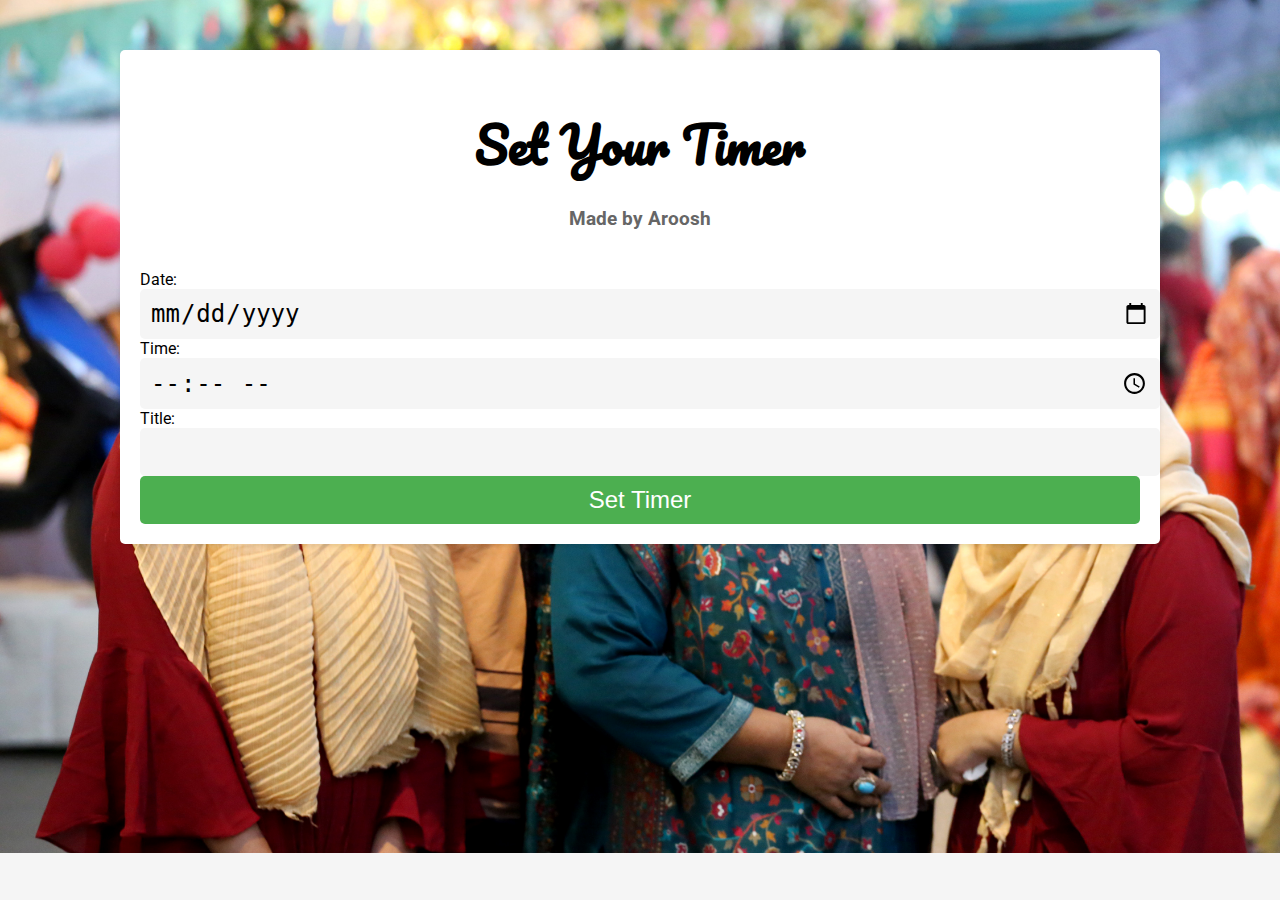
<file: index.html>
<!DOCTYPE html>
<html lang="en">
<head>
	<meta charset="UTF-8">
	<meta name="viewport" content="width=device-width, initial-scale=1.0">
	<title>Set Timer</title>
	<link rel="stylesheet" type="text/css" href="stylesCopy.css">
	<link href="https://fonts.googleapis.com/css2?family=Pacifico&family=Roboto&display=swap" rel="stylesheet">
</head>
<body>
	<div class="container">
		<h1 class="title" style="font-family: 'Pacifico', cursive; color: #000;">Set Your Timer</h1>
		<h2 class="subtitle" style="font-family: 'Roboto', sans-serif; color: #666;">Made by Aroosh</h2>
		<form action="timer.html">
			<label for="date" style="color: #000;">Date:</label><br>
			<input type="date" id="date" name="date" required style="background-color: #f5f5f5; border: none; border-radius: 5px; font-size: 1.5rem; padding: 10px; width: 100%;"><br>
			<label for="time" style="color: #000;">Time:</label><br>
			<input type="time" id="time" name="time" required style="background-color: #f5f5f5; border: none; border-radius: 5px; font-size: 1.5rem; padding: 10px; width: 100%;"><br>
			<label for="title" style="color: #000;">Title:</label><br>
			<input type="text" id="title" name="title" required style="background-color: #f5f5f5; border: none; border-radius: 5px; font-size: 1.5rem; padding: 10px; width: 100%;"><br>
			<button type="submit" style="background-color: #4CAF50; border: none; border-radius: 5px; color: #fff; cursor: pointer; font-size: 1.5rem; padding: 10px; width: 100%; transition: background-color 0.3s ease;">Set Timer</button>
		</form>
	</div>
</body>
</html>
</file>
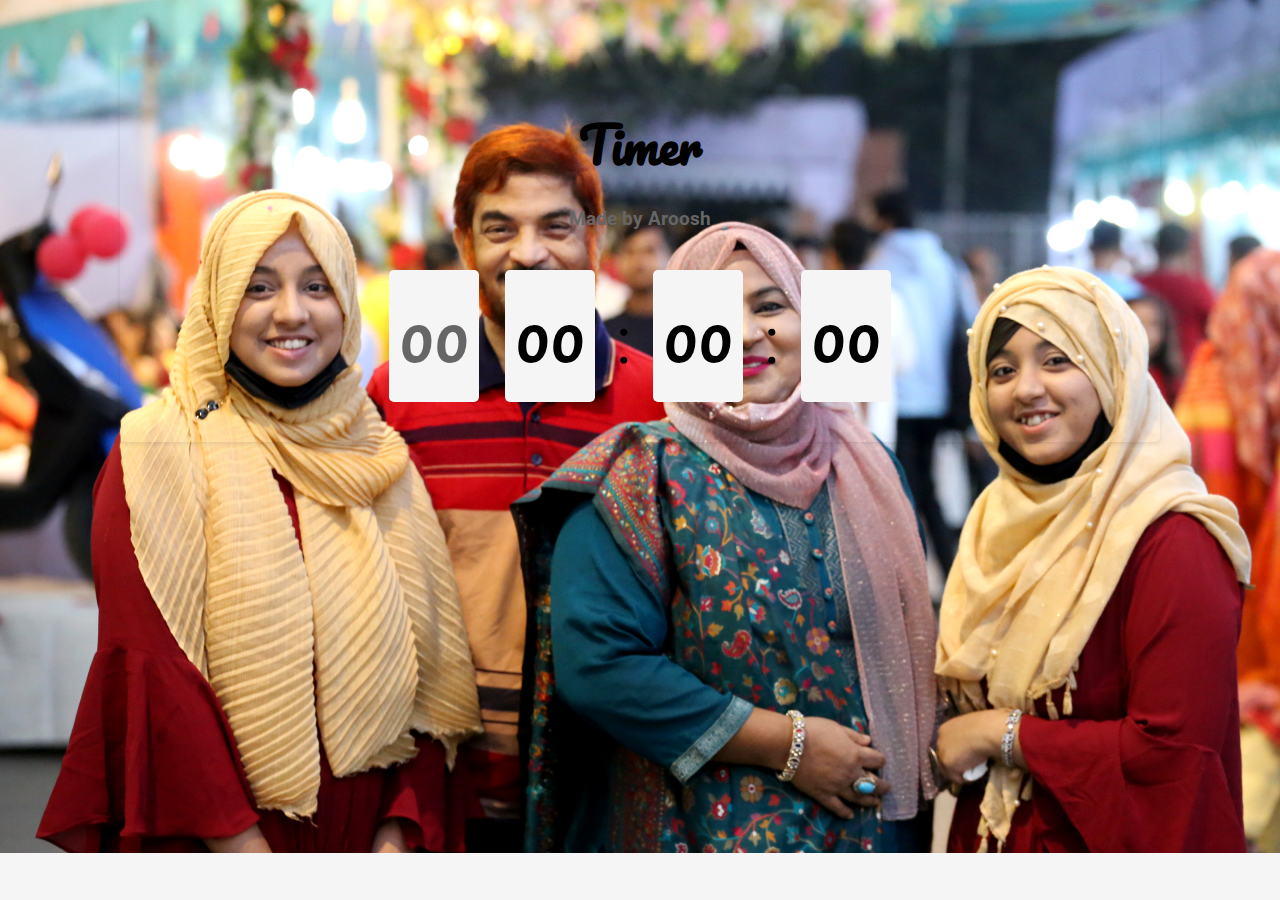
<file: timer.html>
<!DOCTYPE html>
<html lang="en">
<head>
	<meta charset="UTF-8">
	<meta name="viewport" content="width=device-width, initial-scale=1.0">
	<title>Timer</title>
	<link rel="stylesheet" type="text/css" href="styles.css">
	<link href="https://fonts.googleapis.com/css2?family=Pacifico&family=Roboto&display=swap" rel="stylesheet">
</head>
<body>
	<div class="container">
		<h1 class="title" style="font-family: 'Pacifico', cursive; color: #000;">Timer</h1>
		<h2 class="subtitle" style="font-family: 'Roboto', sans-serif; color: #666;">Made by Aroosh</h2>
		<div id="timer">
			<span id="days" class="timer-number">00</span>
			<span id="hours" class="timer-number">00</span>
			<span>:</span>
			<span id="minutes" class="timer-number">00</span>
			<span>:</span>
			<span id="seconds" class="timer-number">00</span>
		</div>
	</div>
	<script src="timer.js"></script>
</body>
</html>
</file>
<file: stylesCopy.css>
body {
	background-color: #f5f5f5;
	font-family: 'Roboto', sans-serif;
	background-image: url("background.JPG");
	background-repeat: no-repeat;
	background-size: cover;
}

#timer {
	font-size: 4rem;
	text-align: center;
	margin-bottom: 20px;
}

.container {
	max-width: 1000px;
	margin: 50px auto;
        background-color: #fff;
	padding: 20px;
	border-radius: 5px;
	box-shadow:0 2px 5px rgba(0, 0, 0, 0.1);
}

.title {
	font-size: 3rem;
	text-align: center;
	margin-bottom: 20px;
}

.subtitle {
	font-size: 1.2rem;
	text-align: center;
	margin-bottom: 40px;
}

#timer {
	font-size: 4rem;
	text-align: center;
	margin-bottom: 20px;
}

.timer-number {
	display: inline-block;
	padding: 10px;
	border-radius: 5px;
	background-color: #f5f5f5;
	margin: 0 5px;
	animation: fadeIn 1s ease-in-out;
}

@keyframes fadeIn {
	0% {
		opacity: 0;
	}
	100% {
		opacity: 1;
	}
}

#days {
	color: #666;
	font-family: 'Pacifico', cursive;
}

#hours, #minutes, #seconds {
	color: #000;
	font-family: 'Pacifico', cursive;
}
</file>
<file: styles.css>
body {
	background-color: #f5f5f5;
	font-family: 'Roboto', sans-serif;
	background-image: url("background.JPG");
	background-repeat: no-repeat;
	background-size: cover;
}

.container {
	max-width: 1000px;
	margin: 50px auto;
	padding: 20px;
	border-radius: 5px;
	box-shadow:0 2px 5px rgba(0, 0, 0, 0.1);
}

.title {
	font-size: 3rem;
	text-align: center;
	margin-bottom: 20px;
}

.subtitle {
	font-size: 1.2rem;
	text-align: center;
	margin-bottom: 40px;
}

#timer {
	font-size: 4rem;
	text-align: center;
	margin-bottom: 20px;
}

.timer-number {
	display: inline-block;
	padding: 10px;
	border-radius: 5px;
	background-color: #f5f5f5;
	margin: 0 5px;
	animation: fadeIn 1s ease-in-out;
}

@keyframes fadeIn {
	0% {
		opacity: 0;
	}
	100% {
		opacity: 1;
	}
}

#days {
	color: #666;
	font-family: 'Pacifico', cursive;
}

#hours, #minutes, #seconds {
	color: #000;
	font-family: 'Pacifico', cursive;
}
</file>
